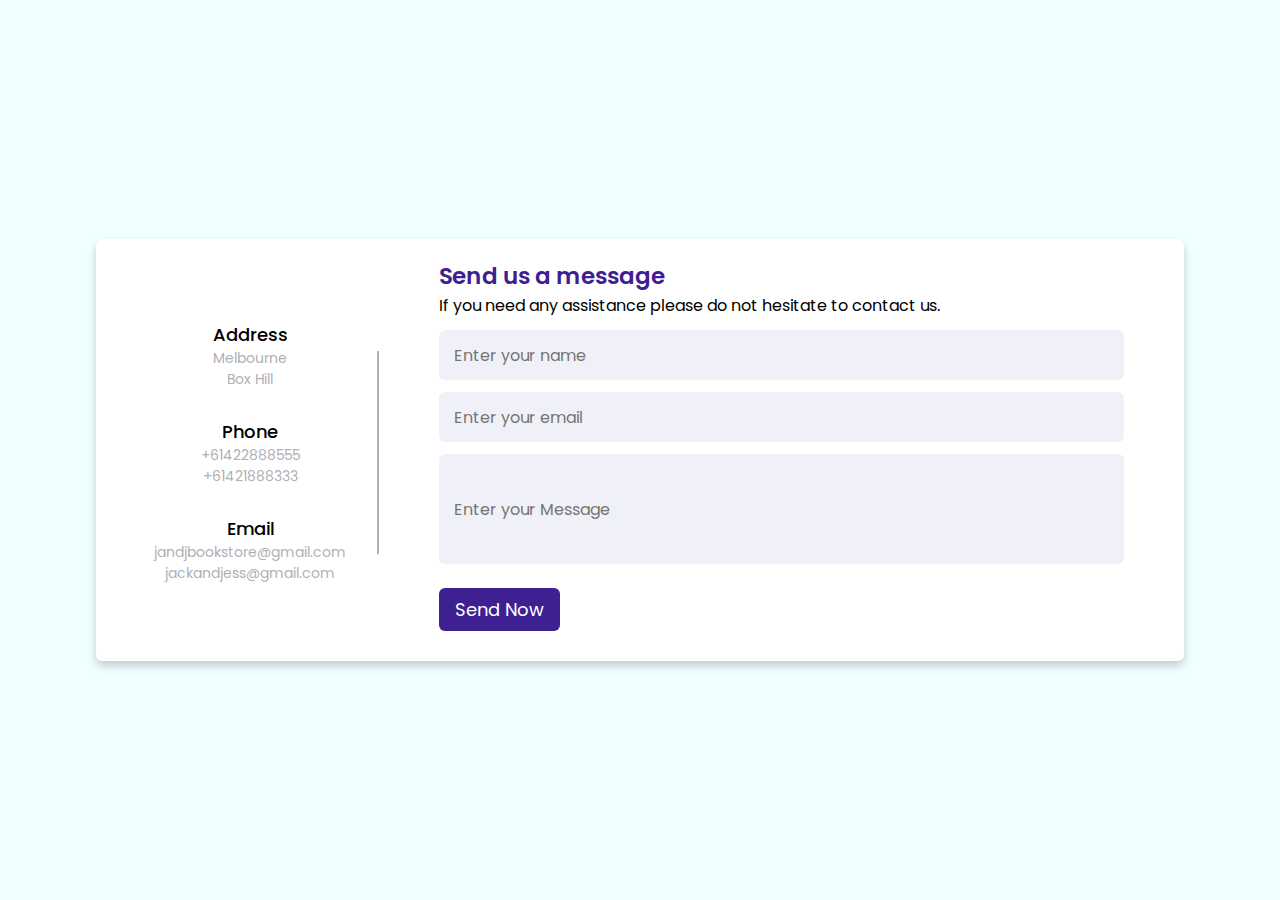
<file: contact.html>
<!DOCTYPE html>
<html lang="en" dir="ltr">
  <head>
    <meta charset="UTF-8">

    <!--Fontawesome CDN Link -->
    <link rel="stylesheet" href="contact.css">
     <meta name="viewport" content="width=device-width, initial-scale=1.0">
     <link rel="shortcut icon" sizes="196x196" href="images/bookicon.png">

    </head>
<body>
  <div class="container">
    <div class="content">
      <div class="left-side">
        <div class="address details">
          <i class="fas fa-map-marker-alt"></i>
          <div class="topic">Address</div>
          <div class="text-one">Melbourne </div>
          <div class="text-two">Box Hill</div>
        </div>
        <div class="phone details">
          <i class="fas fa-phone-alt"></i>
          <div class="topic">Phone</div>
          <div class="text-one">+61422888555</div>
          <div class="text-two">+61421888333</div>
        </div>
        <div class="email details">
          <i class="fas fa-envelope"></i>
          <div class="topic">Email</div>
          <div class="text-one">jandjbookstore@gmail.com</div>
          <div class="text-two">jackandjess@gmail.com</div>
        </div>
      </div>
      <div class="right-side">
        <div class="topic-text">Send us a message</div>
        <p>If you need any assistance please do not hesitate to contact us.</p>
      <form action="#">
        <div class="input-box">
          <input type="text" placeholder="Enter your name">
        </div>
        <div class="input-box">
          <input type="text" placeholder="Enter your email">
        </div>
        <div class="input-box message-box">
          <input type="text" placeholder="Enter your Message">
        </div>
        <div class="button">
          <input type="button" value="Send Now" >
        </div>
      </form>
    </div>
    </div>
  </div>
</body>
</html>
</file>
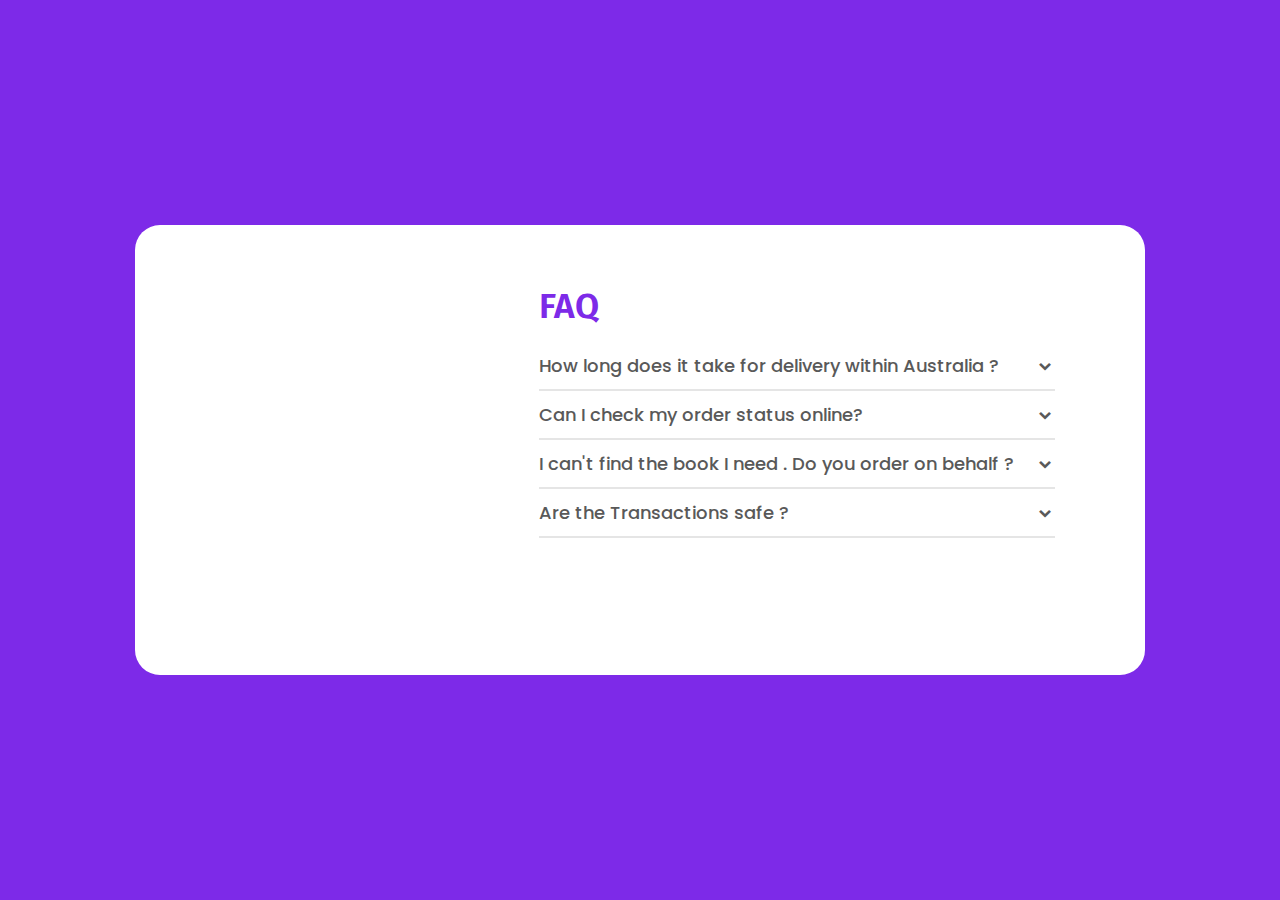
<file: faq.html>
<!DOCTYPE html>
<html lang="en" dir="ltr">
  <head>
    <meta charset="UTF-8">
    <link rel="stylesheet" href="faq.css">
    <!-- Boxicons CDN Link -->
    <link href='https://unpkg.com/boxicons@2.0.7/css/boxicons.min.css' rel='stylesheet'>
    <meta name="viewport" content="width=device-width, initial-scale=1.0">
    <link rel="shortcut icon" sizes="196x196" href="images/bookicon.png">

  </head>
    <body>
        <div class="accordion">
     <div class="image-box">
     </div>
     <div class="accordion-text">
     <div class="title">FAQ</div>
     <ul class="faq-text">
      <li>
        <div class="question-arrow">
          <span class="question"> How long does it take for delivery within Australia ?</span>
          <i class="bx bxs-chevron-down arrow"></i>
        </div>
        <p> With the impact of COVID-19, the delivery estimations may vary depending on the state.
            Usual domestic shipments are between 7-15 days. 
        </p>
        <span class="line"></span>
      </li>
      <li>
        <div class="question-arrow">
          <span class="question"> Can I check my order status online?</span>
          <i class="bx bxs-chevron-down arrow"></i>
        </div>
        <p>Yes , If you are signed in from your account, check the Orders section for your order status. </p>
        <span class="line"></span>
      </li>
      <li>
        <div class="question-arrow">
          <span class="question"> I can't find the book I need . Do you order on behalf ?</span>
          <i class="bx bxs-chevron-down arrow"></i>
        </div>
        <p> We try our best to provide the required books by partnered publishers .
            Any other type of publication should be requested via an email for us to send in. 
        </p>
        <span class="line"></span>
      </li>
      <li>
        <div class="question-arrow">
          <span class="question"> Are the Transactions safe ?</span>
          <i class="bx bxs-chevron-down arrow"></i>
        </div>
        <p> Yes , This site is hosted on a secure server. The sensitive bank and private details entered when purchasing are not being stored in our servers.
        </p>
        <span class="line"></span>
      </li>
    </ul>
    </div>
  </div>


  <script>
    let li = document.querySelectorAll(".faq-text li");
    for (var i = 0; i < li.length; i++) {
      li[i].addEventListener("click", (e)=>{
        let clickedLi;
        if(e.target.classList.contains("question-arrow")){
          clickedLi = e.target.parentElement;
        }else{
          clickedLi = e.target.parentElement.parentElement;
        }
       clickedLi.classList.toggle("showAnswer");
      });
    }
  </script>

</body>
</html>
</file>
<file: contact.css>
/* Google Font CDN Link */
@import url('https://fonts.googleapis.com/css2?family=Poppins:wght@200;300;400;500;600;700&display=swap');
*{
  margin: 0;
  padding: 0;
  box-sizing: border-box;
  font-family: "Poppins" , sans-serif;
}
body{
  min-height: 100vh;
  width: 100%;
  background: azure;
  display: flex;
  align-items: center;
  justify-content: center;
}
.container{
  width: 85%;
  background: #fff;
  border-radius: 6px;
  padding: 20px 60px 30px 40px;
  box-shadow: 0 5px 10px rgba(0, 0, 0, 0.2);
}
.container .content{
  display: flex;
  align-items: center;
  justify-content: space-between;
}
.container .content .left-side{
  width: 25%;
  height: 100%;
  display: flex;
  flex-direction: column;
  align-items: center;
  justify-content: center;
  margin-top: 15px;
  position: relative;
}
.content .left-side::before{
  content: '';
  position: absolute;
  height: 70%;
  width: 2px;
  right: -15px;
  top: 50%;
  transform: translateY(-50%);
  background: #afafb6;
}
.content .left-side .details{
  margin: 14px;
  text-align: center;
}
.content .left-side .details i{
  font-size: 30px;
  color: #3e2093;
  margin-bottom: 10px;
}
.content .left-side .details .topic{
  font-size: 18px;
  font-weight: 500;
}
.content .left-side .details .text-one,
.content .left-side .details .text-two{
  font-size: 14px;
  color: #afafb6;
}
.container .content .right-side{
  width: 75%;
  margin-left: 75px;
}
.content .right-side .topic-text{
  font-size: 23px;
  font-weight: 600;
  color: #3e2093;
}
.right-side .input-box{
  height: 50px;
  width: 100%;
  margin: 12px 0;
}
.right-side .input-box input,
.right-side .input-box textarea{
  height: 100%;
  width: 100%;
  border: none;
  outline: none;
  font-size: 16px;
  background: #F0F1F8;
  border-radius: 6px;
  padding: 0 15px;
  resize: none;
}
.right-side .message-box{
  min-height: 110px;
}
.right-side .input-box textarea{
  padding-top: 6px;
}
.right-side .button{
  display: inline-block;
  margin-top: 12px;
}
.right-side .button input[type="button"]{
  color: #fff;
  font-size: 18px;
  outline: none;
  border: none;
  padding: 8px 16px;
  border-radius: 6px;
  background: #3e2093;
  cursor: pointer;
  transition: all 0.3s ease;
}
.button input[type="button"]:hover{
  background: #5029bc;
}

@media (max-width: 950px) {
  .container{
    width: 90%;
    padding: 30px 40px 40px 35px ;
  }
  .container .content .right-side{
   width: 75%;
   margin-left: 55px;
}
}
@media (max-width: 820px) {
  .container{
    margin: 40px 0;
    height: 100%;
  }
  .container .content{
    flex-direction: column-reverse;
  }
 .container .content .left-side{
   width: 100%;
   flex-direction: row;
   margin-top: 40px;
   justify-content: center;
   flex-wrap: wrap;
 }
 .container .content .left-side::before{
   display: none;
 }
 .container .content .right-side{
   width: 100%;
   margin-left: 0;
 }
}
</file>
<file: faq.css>
/* Google Font CDN Link */
@import url('https://fonts.googleapis.com/css2?family=Poppins:wght@200;300;400;500;600;700&display=swap');
@import url('https://fonts.googleapis.com/css2?family=Fira+Sans:wght@500;600&display=swap');
*{
  margin: 0;
  padding: 0;
  box-sizing: border-box;
  font-family: "Poppins" , sans-serif;
}
body{
  display: flex;
  align-items: center;
  justify-content: center;
  min-height: 100vh;
  background: #7d2ae8;
  padding: 40px;
}
::selection{
  background: #7d2ae8;
  color: #fff;
}
.accordion{
  display: flex;
  max-width: 1010px;
  width: 100%;
  align-items: center;
  justify-content: space-between;
  background: #fff;
  border-radius: 25px;
  padding: 45px 90px 45px 60px;
}
.accordion .image-box{
  height: 360px;
  width: 300px;
}
.accordion .image-box img{
  height: 100%;
  width: 100%;
  object-fit: contain;
}
.accordion .accordion-text{
  width: 60%;
}
.accordion .accordion-text .title{
  font-size: 35px;
  font-weight: 600;
  color: #7d2ae8;
  font-family: 'Fira Sans', sans-serif;
}
.accordion .accordion-text .faq-text{
  margin-top: 25px;
  height: 263px;
  overflow-y: auto;
}
.faq-text::-webkit-scrollbar{
  display: none;
}
.accordion .accordion-text li{
  list-style: none;
  cursor: pointer;
}
.accordion-text li .question-arrow{
  display: flex;
  align-items: center;
  justify-content: space-between;
}
.accordion-text li .question-arrow .question{
  font-size: 18px;
  font-weight: 500;
  color: #595959;
  transition: all 0.3s ease;
}
.accordion-text li .question-arrow .arrow{
  font-size: 20px;
  color: #595959;
  transition: all 0.3s ease;
}
.accordion-text li.showAnswer .question-arrow .arrow{
  transform: rotate(-180deg);
}
.accordion-text li:hover .question-arrow .question,
.accordion-text li:hover .question-arrow .arrow{
  color: #7d2ae8;
}
.accordion-text li.showAnswer .question-arrow .question,
.accordion-text li.showAnswer .question-arrow .arrow{
  color: #7d2ae8;
}
.accordion-text li .line{
  display: block;
  height: 2px;
  width: 100%;
  margin: 10px 0;
  background: rgba(0, 0, 0, 0.1);
}
.accordion-text li p{
  width: 92%;
  font-size: 15px;
  font-weight: 500;
  color: #595959;
  display: none;
}
.accordion-text li.showAnswer p{
  display: block;
}

@media (max-width: 994px) {
  body{
    padding: 40px 20px;
  }
  .accordion{
    max-width: 100%;
    padding: 45px 60px 45px 60px;
  }
  .accordion .image-box{
    height: 360px;
    width: 220px;
  }
  .accordion .accordion-text{
    width: 63%;
  }
}
@media (max-width: 820px) {
  .accordion{
    flex-direction: column;
  }
  .accordion .image-box{
    height: 360px;
    width: 300px;
    background: #7d2ae8;
    width: 100%;
    border-radius: 25px;
    padding: 30px;
  }
  .accordion .accordion-text{
    width: 100%;
    margin-top: 30px;
  }
}
@media (max-width: 538px) {
  .accordion{
    padding: 25px;
  }
  .accordion-text li p{
    width: 98%;
  }
}
</file>
